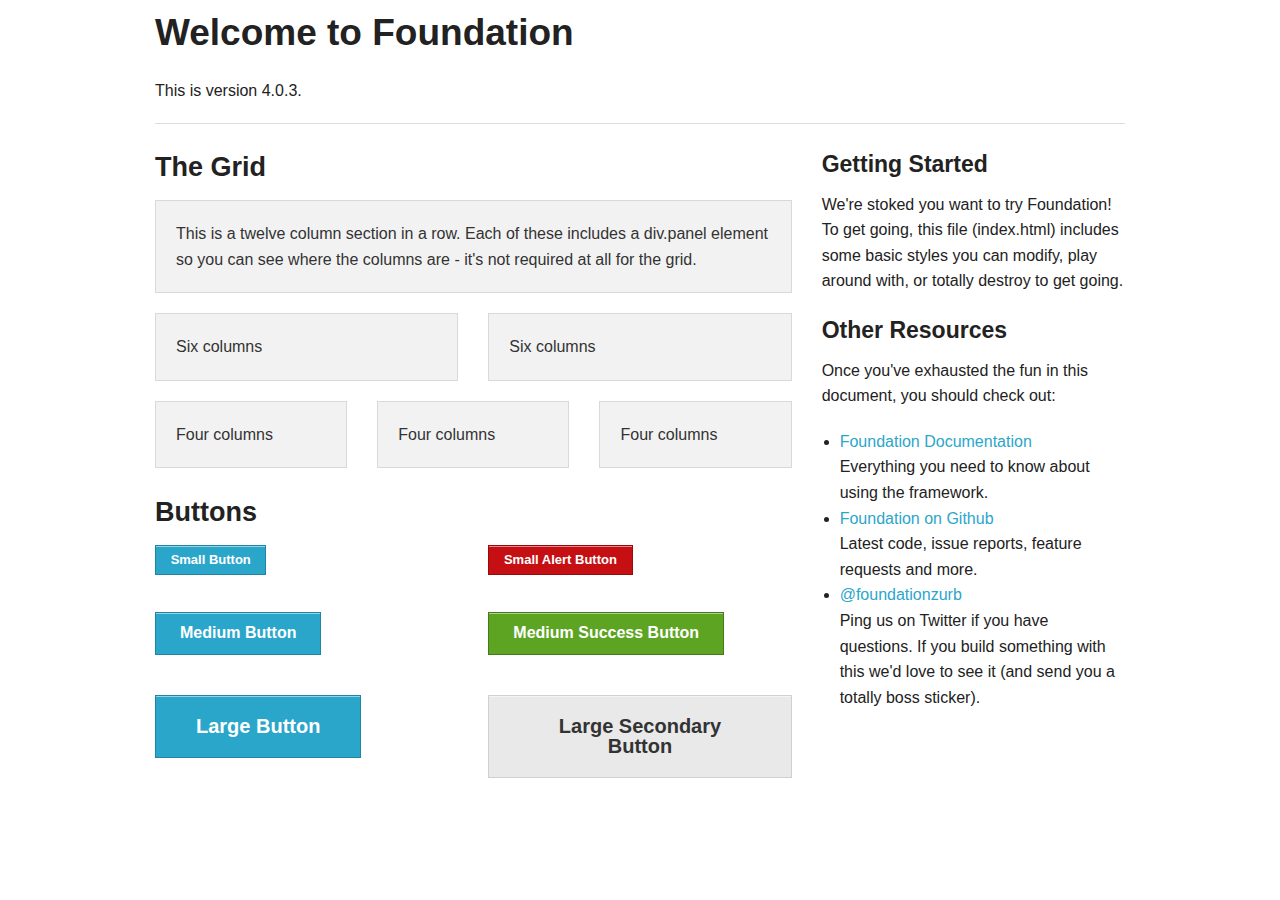
<file: oldStuff/index.html>
<!DOCTYPE html>
<!--[if IE 8]> <html class="no-js lt-ie9" lang="en"> <![endif]-->
<!--[if gt IE 8]><!--> <html class="no-js" lang="en"> <!--<![endif]-->

<head>
  <meta charset="utf-8" />
  <meta name="viewport" content="width=device-width" />
  <title>Foundation 4</title>
  <link rel="stylesheet" href="css/normalize.css" />
  <link rel="stylesheet" href="css/foundation.css" />
  <script src="js/vendor/custom.modernizr.js"></script>
</head>

<body>

	<div class="row">
		<div class="large-12 columns">
			<h2>Welcome to Foundation</h2>
			<p>This is version 4.0.3.</p>
			<hr />
		</div>
	</div>

	<div class="row">
		<div class="large-8 columns">
			<h3>The Grid</h3>

			<!-- Grid Example -->
			<div class="row">
				<div class="large-12 columns">
					<div class="panel">
						<p>This is a twelve column section in a row. Each of these includes a div.panel element so you can see where the columns are - it's not required at all for the grid.</p>
					</div>
				</div>
			</div>
			<div class="row">
				<div class="large-6 columns">
					<div class="panel">
						<p>Six columns</p>
					</div>
				</div>
				<div class="large-6 columns">
					<div class="panel">
						<p>Six columns</p>
					</div>
				</div>
			</div>
			<div class="row">
				<div class="large-4 columns">
					<div class="panel">
						<p>Four columns</p>
					</div>
				</div>
				<div class="large-4 columns">
					<div class="panel">
						<p>Four columns</p>
					</div>
				</div>
				<div class="large-4 columns">
					<div class="panel">
						<p>Four columns</p>
					</div>
				</div>
			</div>

			<h3>Buttons</h3>

      <div class="row">
        <div class="large-6 columns">
          <p><a href="#" class="small button">Small Button</a></p>
          <p><a href="#" class="button">Medium Button</a></p>
          <p><a href="#" class="large button">Large Button</a></p>
        </div>
        <div class="large-6 columns">
          <p><a href="#" class="small alert button">Small Alert Button</a></p>
          <p><a href="#" class="success button">Medium Success Button</a></p>
          <p><a href="#" class="large secondary button">Large Secondary Button</a></p>
        </div>
      </div>
		</div>

		<div class="large-4 columns">
			<h4>Getting Started</h4>
			<p>We're stoked you want to try Foundation! To get going, this file (index.html) includes some basic styles you can modify, play around with, or totally destroy to get going.</p>

			<h4>Other Resources</h4>
			<p>Once you've exhausted the fun in this document, you should check out:</p>
			<ul class="disc">
				<li><a href="http://foundation.zurb.com/docs">Foundation Documentation</a><br />Everything you need to know about using the framework.</li>
				<li><a href="http://github.com/zurb/foundation">Foundation on Github</a><br />Latest code, issue reports, feature requests and more.</li>
				<li><a href="http://twitter.com/foundationzurb">@foundationzurb</a><br />Ping us on Twitter if you have questions. If you build something with this we'd love to see it (and send you a totally boss sticker).</li>
			</ul>
		</div>
	</div>

  <script>
  document.write('<script src=' +
  ('__proto__' in {} ? 'js/vendor/zepto' : 'js/vendor/jquery') +
  '.js><\/script>')
  </script>
  
  <script src="js/foundation.min.js"></script>
  <!--
  
  <script src="js/foundation/foundation.js"></script>
  
  <script src="js/foundation/foundation.alerts.js"></script>
  
  <script src="js/foundation/foundation.clearing.js"></script>
  
  <script src="js/foundation/foundation.cookie.js"></script>
  
  <script src="js/foundation/foundation.dropdown.js"></script>
  
  <script src="js/foundation/foundation.forms.js"></script>
  
  <script src="js/foundation/foundation.joyride.js"></script>
  
  <script src="js/foundation/foundation.magellan.js"></script>
  
  <script src="js/foundation/foundation.orbit.js"></script>
  
  <script src="js/foundation/foundation.placeholder.js"></script>
  
  <script src="js/foundation/foundation.reveal.js"></script>
  
  <script src="js/foundation/foundation.section.js"></script>
  
  <script src="js/foundation/foundation.tooltips.js"></script>
  
  <script src="js/foundation/foundation.topbar.js"></script>
  
  -->
  
  <script>
    $(document).foundation();
  </script>
</body>
</html>
</file>
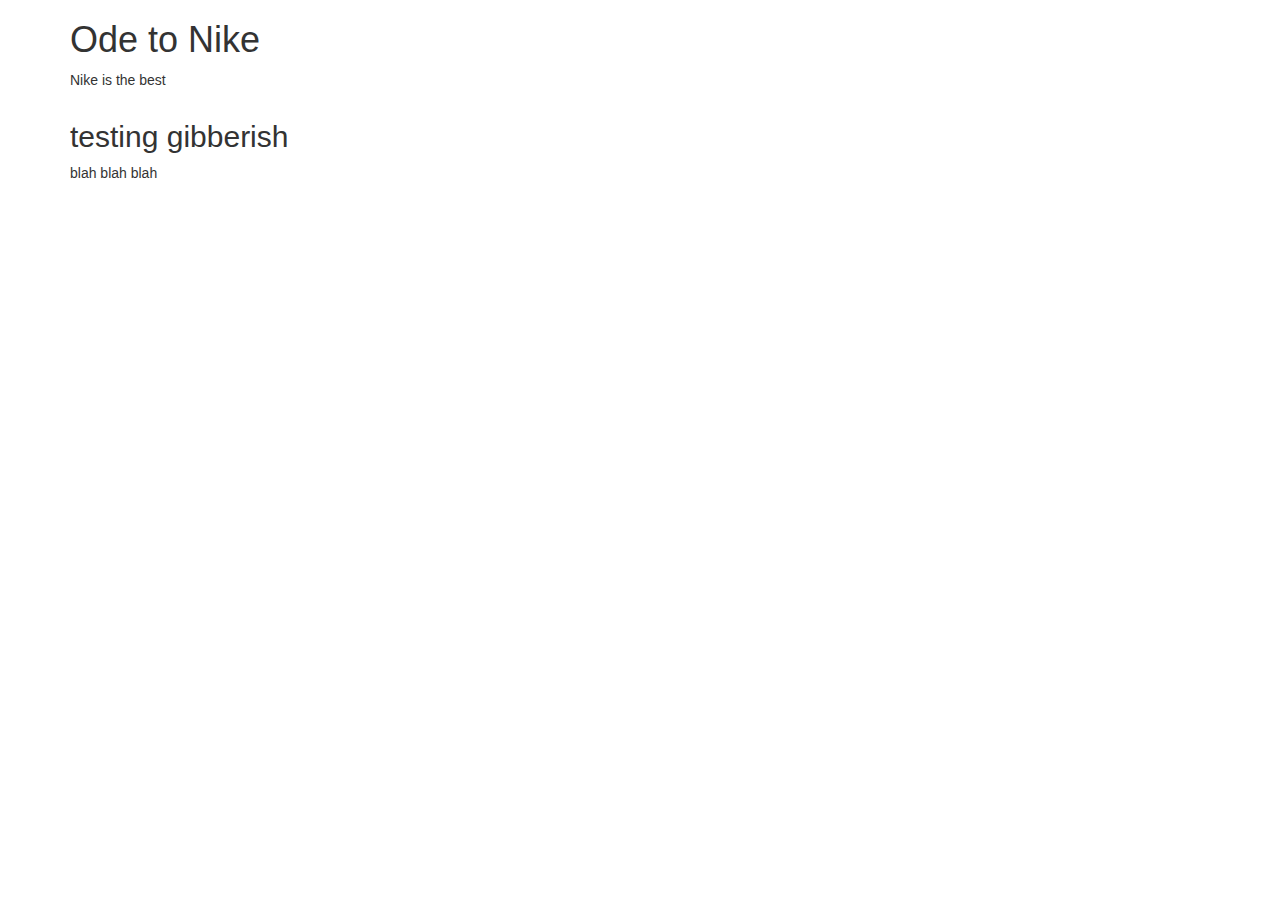
<file: bootstrapTest/home.html>
<!DOCTYPE html>
<html lang="en">
<head>
  	<title>Nike</title>
  	<meta charset="utf-8">
  	<meta name="viewport" content="width=device-width, initial-scale=1">
  	<link rel="stylesheet" href="http://maxcdn.bootstrapcdn.com/bootstrap/3.2.0/css/bootstrap.min.css">
  
</head>
<body>

	<div class="container">
		<h1>Ode to Nike</h1>
		<p>Nike is the best</p> 
	</div>

	<div class="container">
		<h2> testing gibberish</h2>
		<p id="demo"></p>
	</div>

	<script>document.getElementById("demo").innerHTML = "blah blah blah";</script>

	<!--SCRIPTS HERE -->
	<script src="https://ajax.googleapis.com/ajax/libs/jquery/1.11.1/jquery.min.js"></script>
  	<script src="http://maxcdn.bootstrapcdn.com/bootstrap/3.2.0/js/bootstrap.min.js"></script>

</body>
</html>
</file>
